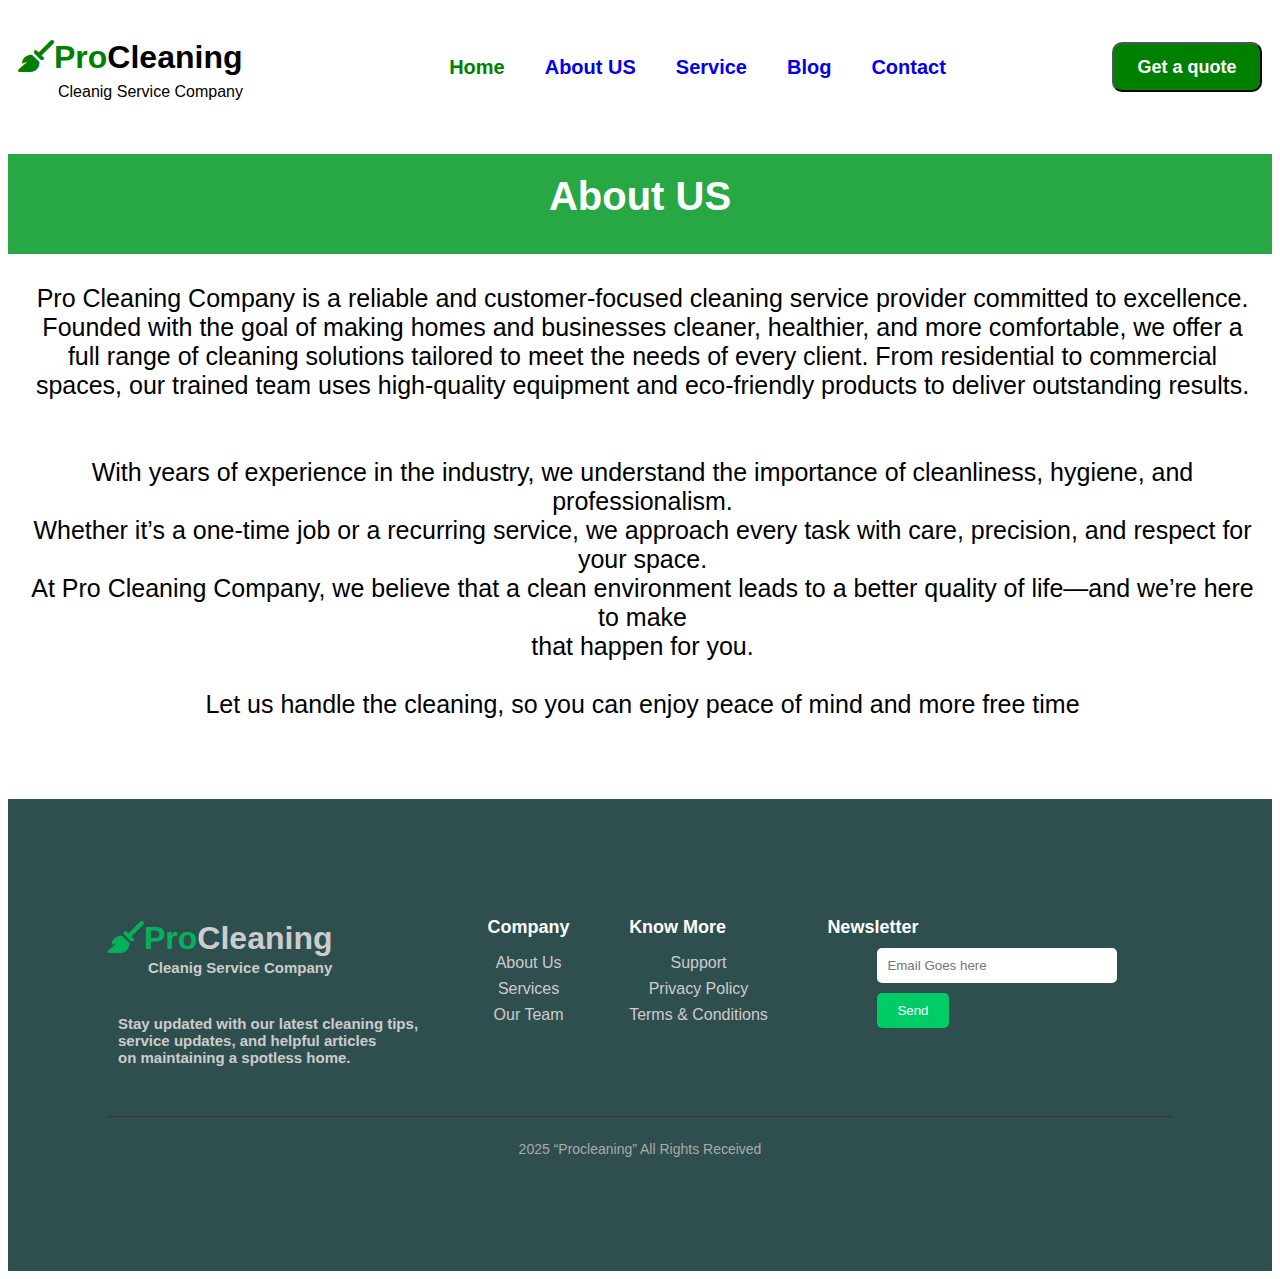
<file: Aboutus.html>
<!DOCTYPE html>
<html lang="en">
<head>
    <meta charset="UTF-8">
    <meta name="viewport" content="width=device-width, initial-scale=1.0">
    <title>Tijaabo 1</title>
    <link rel="stylesheet" href="https://cdnjs.cloudflare.com/ajax/libs/font-awesome/6.7.2/css/all.min.css" integrity="sha512-Evv84Mr4kqVGRNSgIGL/F/aIDqQb7xQ2vcrdIwxfjThSH8CSR7PBEakCr51Ck+w+/U6swU2Im1vVX0SVk9ABhg==" crossorigin="anonymous" referrerpolicy="no-referrer" />
    <link rel="stylesheet" href="styl.css">
</head>
<body>

    <div class="header">
        <div class="logo"> 
            <h1><span><i class="fa-solid fa-broom"></i>Pro</span>Cleaning</h1>
            <b class="fa-solid fa-bars"></b>
            <p>Cleanig Service Company</p>
            
            

        </div>
        <ul>
            <li><a href="index.html"><span>Home</span></a></li>
            <li> <a href="Aboutus.html">About US </a></li>
            <li><a href="Service.html">Service </a></li>
            <li><a href="Blog.html">Blog </a></li>
            <li><a href="Contacts.html">Contact </a></li>
        </ul>
        
        

        <button class="btsing">Get a quote</button>

    </div>

    <!---AboutUs-->
    <div class="about-us">
        <h1>About US</h1>

    </div>

    <div class="about-text">
        <p>Pro Cleaning Company is a reliable and customer-focused cleaning service provider committed to excellence. <br> Founded with the goal of making homes and businesses cleaner, healthier, and more comfortable, we offer a <br>full range of cleaning solutions tailored to meet the needs of every client. From residential to commercial <br>spaces, our trained team uses high-quality equipment and eco-friendly products to deliver outstanding results.
        <br> <br> <br> With years of experience in the industry, we understand the importance of cleanliness, hygiene, and professionalism. <br>Whether it’s a one-time job or a recurring service, we approach every task with care, precision, and respect for your space. <br> At Pro Cleaning Company, we believe that a clean environment leads to a better quality of life—and we’re here to make <br> that happen for you. <br> <br>Let us handle the cleaning, so you can enjoy peace of mind and more free time</p>

    </div>

    <!--footer-->

    <footer class="footer">
  <div class="foo-ter">
    <div class="logo">
       <h1><span><i class="fa-solid fa-broom"></i>Pro</span>Cleaning</h1>
       <h6>Cleanig Service Company</h6>
      <b><p>Stay updated with our latest cleaning tips, <br>service updates, and helpful articles <br> on maintaining a spotless home.</p></b>
    </div>
    <div class="footer-section links">
      <h3>Company</h3>
      <ul>
        <li><a href="#">About Us</a></li>
        <li><a href="#">Services</a></li>
        <li><a href="#">Our Team</a></li>
      </ul>
    </div>
    <div class="footer-section links">
      <h3>Know More</h3>
      <ul>
        <li><a href="#">Support</a></li>
        <li><a href="#">Privacy Policy</a></li>
        <li><a href="#">Terms &amp; Conditions</a></li>
      </ul>
    </div>
    <div class="footer-section newsletter">
      <h3>Newsletter</h3>
      <input type="email" placeholder="Email Goes here" />
      <button type="submit">Send</button>
    </div>
  </div>
  <div class="footer-bottom">
    <p>2025 “Procleaning” All Rights Received</p>
  </div>
</footer>

    
    
    


        

    
    
</body>
</html>
</file>
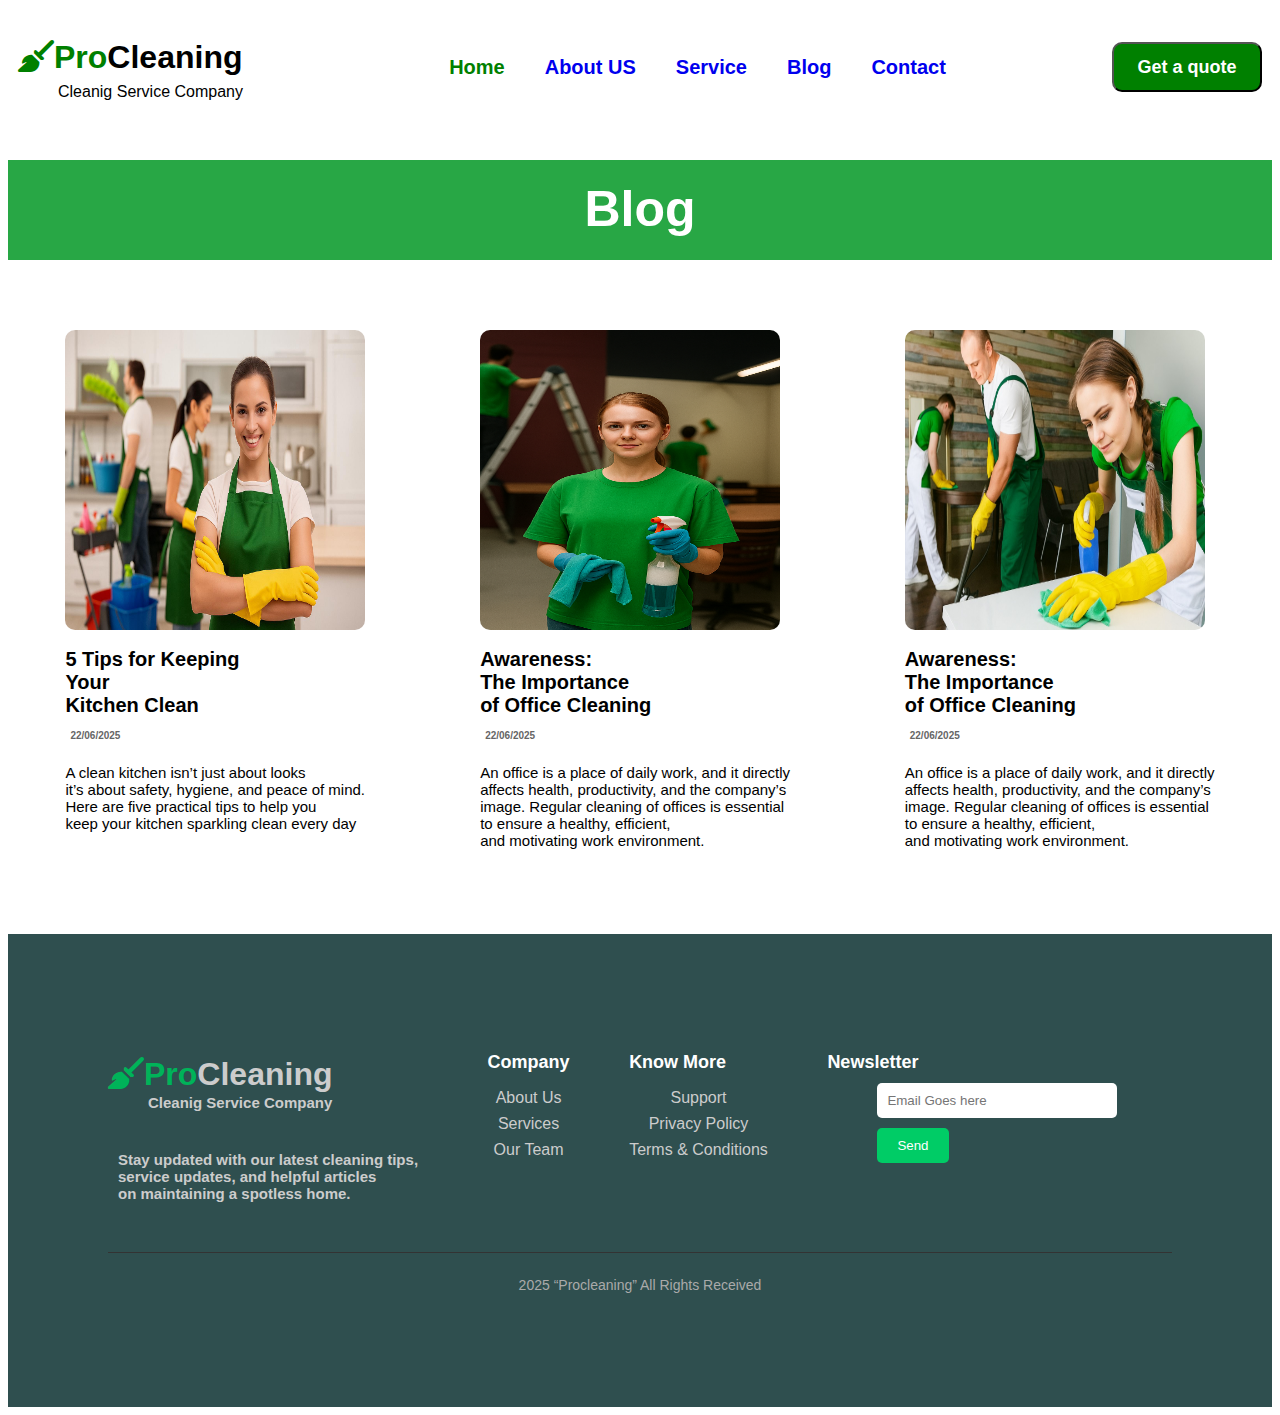
<file: Blog.html>
<!DOCTYPE html>
<html lang="en">
<head>
    <meta charset="UTF-8">
    <meta name="viewport" content="width=device-width, initial-scale=1.0">
    <title>Document</title>
    <link rel="stylesheet" href="styl.css">
    <link rel="stylesheet" href="https://cdnjs.cloudflare.com/ajax/libs/font-awesome/6.7.2/css/all.min.css" integrity="sha512-Evv84Mr4kqVGRNSgIGL/F/aIDqQb7xQ2vcrdIwxfjThSH8CSR7PBEakCr51Ck+w+/U6swU2Im1vVX0SVk9ABhg==" crossorigin="anonymous" referrerpolicy="no-referrer" />
</head>
<body>
     <div class="header">
        <div class="logo"> 
            <h1><span><i class="fa-solid fa-broom"></i>Pro</span>Cleaning</h1>
            <b class="fa-solid fa-bars"></b>
            <p>Cleanig Service Company</p>
            
            

        </div>
        <ul>
            <li><a href="index.html"><span>Home</span></a></li>
            <li> <a href="Aboutus.html">About US </a></li>
            <li><a href="Service.html">Service </a></li>
            <li><a href="Blog.html">Blog </a></li>
            <li><a href="Contacts.html">Contact </a></li>
        </ul>
        
        

        <button class="btsing">Get a quote</button>

    </div>

   <!--Blog--> 

    <div class="blog">
        <h1>Blog</h1>

    </div>

    <div class="blog-text">
        <div class="blog0">
        <img src="Images/WhatsApp Image 2025-06-22 at 21.09.43_e51ec7fd.jpg">
        
        <h1>5 Tips for Keeping <br>Your <br>Kitchen Clean</h1>
        <h6>22/06/2025</h6>
        
        <p>A clean kitchen isn’t just about looks <br>it’s about safety, hygiene, and peace of mind. <br>Here are five practical tips to help you <br> keep your kitchen sparkling clean every day</p>
        </div>
        <div class="blog1">
            <img src="Images/image.png">
            <h1>Awareness: <br> The Importance <br>of Office Cleaning</h1>
            <h6>22/06/2025</h6>
            <p>An office is a place of daily work, and it directly <br>affects health, productivity, and the company’s <br>image. Regular cleaning of offices is essential <br>to ensure a healthy, efficient, <br>and motivating work environment.</p>

        </div>

         
        <div class="blog2">
            <img src="Images/WhatsApp Image 2025-06-22 at 23.17.15_174e0bc2.jpg">
            <h1>Awareness: <br> The Importance <br>of Office Cleaning</h1>
            <h6>22/06/2025</h6>
            <p>An office is a place of daily work, and it directly <br>affects health, productivity, and the company’s <br>image. Regular cleaning of offices is essential <br>to ensure a healthy, efficient, <br>and motivating work environment.</p>
       </div>

       <div class="blog3">
        <h1>Have Any Quations?</h1>
        
        <button class="book-appointment">Book Appointment</button>
        <button class="call-now">Call now (+252) 615994400</button>

       </div>
       
        
    </div>

    
        
    </div>

    <!--footer-->

    <footer class="footer">
  <div class="foo-ter">
    <div class="logo">
       <h1><span><i class="fa-solid fa-broom"></i>Pro</span>Cleaning</h1>
       <h6>Cleanig Service Company</h6>
      <b><p>Stay updated with our latest cleaning tips, <br>service updates, and helpful articles <br> on maintaining a spotless home.</p></b>
    </div>
    <div class="footer-section links">
      <h3>Company</h3>
      <ul>
        <li><a href="#">About Us</a></li>
        <li><a href="#">Services</a></li>
        <li><a href="#">Our Team</a></li>
      </ul>
    </div>
    <div class="footer-section links">
      <h3>Know More</h3>
      <ul>
        <li><a href="#">Support</a></li>
        <li><a href="#">Privacy Policy</a></li>
        <li><a href="#">Terms &amp; Conditions</a></li>
      </ul>
    </div>
    <div class="footer-section newsletter">
      <h3>Newsletter</h3>
      <input type="email" placeholder="Email Goes here" />
      <button type="submit">Send</button>
    </div>
  </div>
  <div class="footer-bottom">
    <p>2025 “Procleaning” All Rights Received</p>
  </div>
</footer>



    
</body>
</html>
</file>
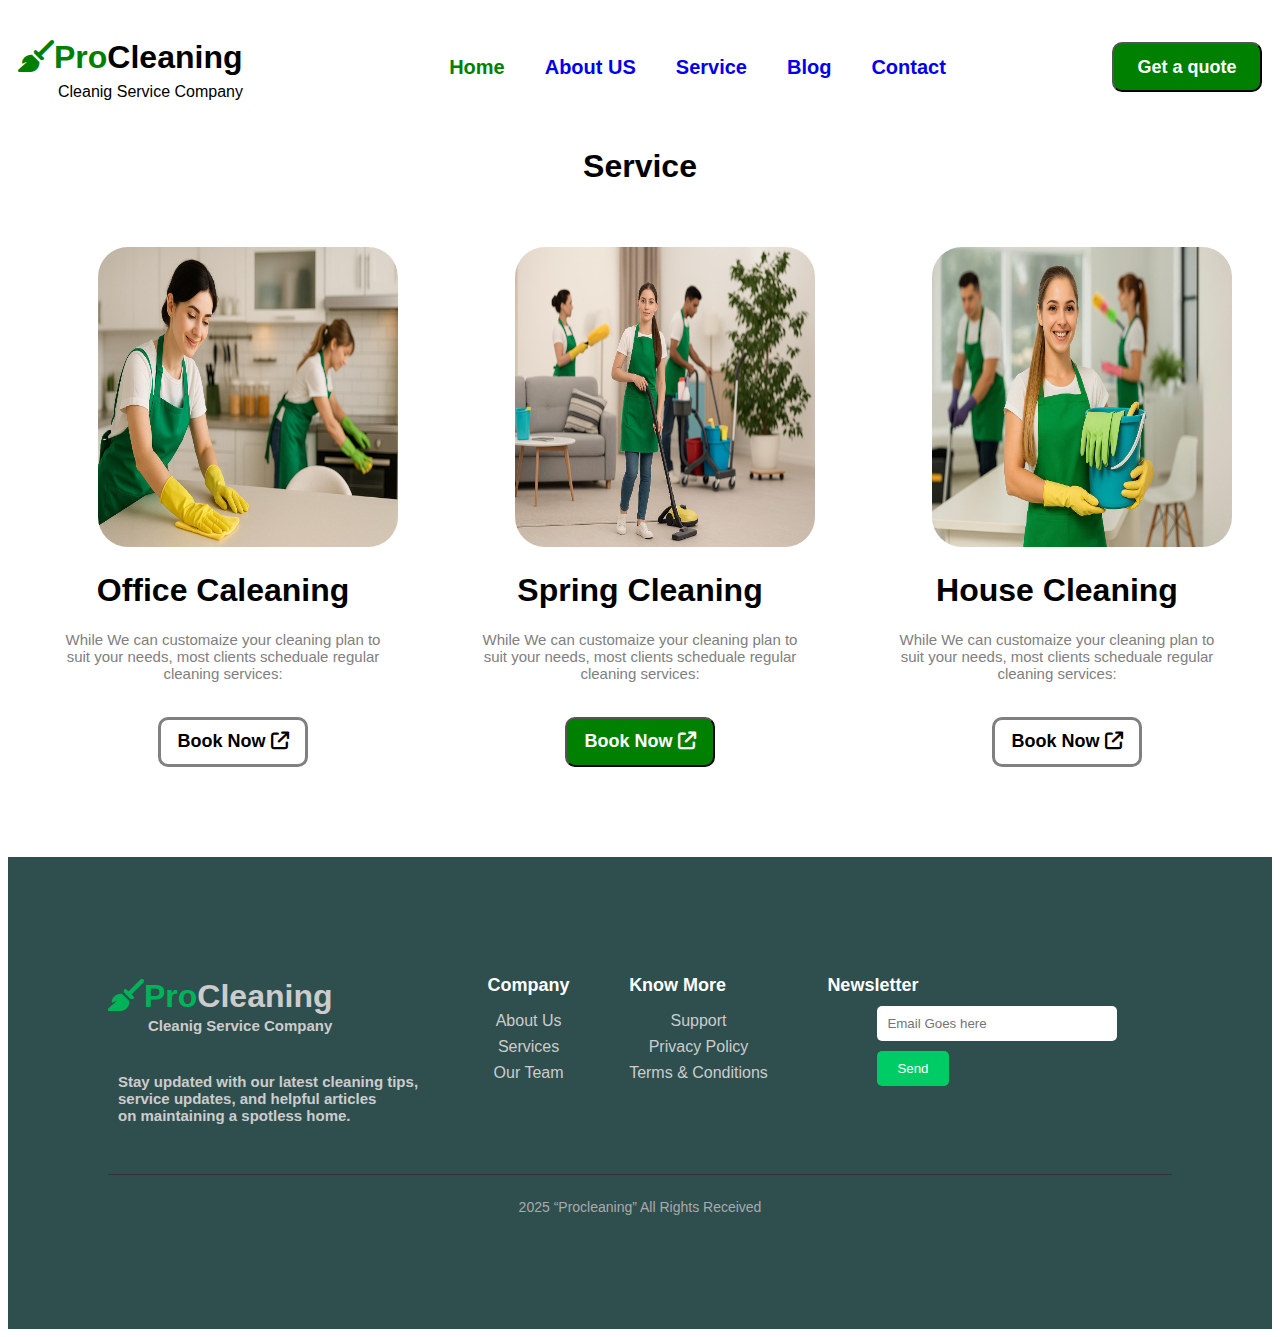
<file: Service.html>
<!DOCTYPE html>
<html lang="en">
<head>
    <meta charset="UTF-8">
    <meta name="viewport" content="width=device-width, initial-scale=1.0">
    <title>Document</title>
    <link rel="stylesheet" href="https://cdnjs.cloudflare.com/ajax/libs/font-awesome/6.7.2/css/all.min.css" integrity="sha512-Evv84Mr4kqVGRNSgIGL/F/aIDqQb7xQ2vcrdIwxfjThSH8CSR7PBEakCr51Ck+w+/U6swU2Im1vVX0SVk9ABhg==" crossorigin="anonymous" referrerpolicy="no-referrer" />
    <link rel="stylesheet" href="styl.css">
</head>
<body>
    <div class="header">
        <div class="logo"> 
            <h1><span><i class="fa-solid fa-broom"></i>Pro</span>Cleaning</h1>
            <b class="fa-solid fa-bars"></b>
            <p>Cleanig Service Company</p>
            
            

        </div>
        <ul>
            <li><a href="index.html"><span>Home</span></a></li>
            <li> <a href="Aboutus.html">About US </a></li>
            <li><a href="Service.html">Service </a></li>
            <li><a href="Blog.html">Blog </a></li>
            <li><a href="Contacts.html">Contact </a></li>
        </ul>
        
        

        <button class="btsing">Get a quote</button>

    </div>
    <!--Product-->

    <div class="product">
        <h1>Service</h1>

    </div>

    <div class="reader">
        <div class="pic">
            <img src="Images/WhatsApp Image 2025-06-01 at 15.36.04_70d17f2e.jpg" alt="">
            <h1>Office Caleaning</h1>
            <p>While We can customaize your cleaning plan to <br> suit your needs, most clients scheduale regular <br> cleaning services:</p>
            <button class="btloging">Book Now <i class="fa-solid fa-arrow-up-right-from-square"></i></button>
             </div>

          <div class="pic2">
            <img src="Images/WhatsApp Image 2025-06-01 at 15.36.03_5fcab9ff.jpg" alt="">
            <h1>Spring Cleaning</h1>
            <p>While We can customaize your cleaning plan to <br> suit your needs, most clients scheduale regular <br> cleaning services:</p>
            <button class="btsing">Book Now <span><i class="fa-solid fa-arrow-up-right-from-square"></i></span></button>
           </div>
             
             <div class="pic2">
            <img src="Images/WhatsApp Image 2025-06-01 at 15.36.04_f1098aca.jpg" alt="">
            <h1>House Cleaning</h1>
           <p>While We can customaize your cleaning plan to <br> suit your needs, most clients scheduale regular <br> cleaning services:</p>
           <button class="btloging">Book Now <i class="fa-solid fa-arrow-up-right-from-square"></i></button>
             </div>
             </div>


             <!--footer-->

    <footer class="footer">
  <div class="foo-ter">
    <div class="logo">
       <h1><span><i class="fa-solid fa-broom"></i>Pro</span>Cleaning</h1>
       <h6>Cleanig Service Company</h6>
      <b><p>Stay updated with our latest cleaning tips, <br>service updates, and helpful articles <br> on maintaining a spotless home.</p></b>
    </div>
    <div class="footer-section links">
      <h3>Company</h3>
      <ul>
        <li><a href="Aboutus.html">About Us</a></li>
        <li><a href="Service.html">Services</a></li>
        <li><a href="#">Our Team</a></li>
      </ul>
    </div>
    <div class="footer-section links">
      <h3>Know More</h3>
      <ul>
        <li><a href="Blog.html">Support</a></li>
        <li><a href="Contacts.html">Privacy Policy</a></li>
        <li><a href="#">Terms &amp; Conditions</a></li>
      </ul>
    </div>
    <div class="footer-section newsletter">
      <h3>Newsletter</h3>
      <input type="email" placeholder="Email Goes here" />
      <button type="submit">Send</button>
    </div>
  </div>
  <div class="footer-bottom">
    <p>2025 “Procleaning” All Rights Received</p>
  </div>
</footer>
</body>
</html>
</file>
<file: styl.css>
*{
    margin: none;
    padding: none;
    font-family: 'Gill Sans', 'Gill Sans MT', Calibri, 'Trebuchet MS', sans-serif;
}

body{
    overflow-x: hidden;
    overflow-y: outo;
}


.header{
    display: flex;
    justify-content: space-between;
    padding: 40px 20px;
    align-items: center;  
    
}

.header a{
    text-decoration: none;
}

.header b{
    display: none;
}




.header ul{
    list-style: none;
    display: flex;
    gap: 40px;
    font-weight: bold;
    font-size: 20px;
}

.header span{
    color: green;
}


.btsing{
    width: 150px;
    height: 50px;
    background-color: green;
    color: white;
    border-radius: 10px;
    font-weight: bold;
    font-size: 18px;
}

.btsing:hover{
    transform: scale(.80);
}


.header p{
    margin-top: -15px;
    margin-left: 40px;
}

.about-us{
    background-color: #28a745;
    height: 100px;
    margin-top: -70px;
    text-align: center;

}

.about-us h1{
    padding: 20px 10px;
    color: white;
    font-size: 40px;
}

.about-text{
    font-size: 25px;
    padding: 100px;
    margin-left: 300px;
}

.product{
    text-align: center;
}


.blog{
    background-color: #28a745;
    height: 100px;
    margin-top: -70px;
    text-align: center;

}

.blog h1{
    padding: 20px 10px;
    color: white;
    font-size: 50px;

}

.blog-text{
    padding: 20xp 20px;
    margin-top: 50px;
    display: flex;
    gap: 40px;
    justify-content: center;
}

.blog-text img{
    width: 300px;
    height: 350px;
    border-radius: 10px;
}

.blog3{
    background-color:gray;
    width: 400px;
    margin-left: 30px;
    border-radius: 10px;
}



.blog3 h1{
    font-size: 50px;
    color: white;
    text-align: center;
}

.blog2 h6{
    color: #666;
    margin-top: -20px;
    font-size: 10px;
    margin-left: 5px;
}

.blog1 h6{
    color: #666;
    margin-top: -20px;
    font-size: 10px;
    margin-left: 5px;

}

.blog0 h6{
    color: #666;
    margin-top: -20px;
    font-size: 10px;
    margin-left: 5px;
   
}

.book-appointment{
    background-color: green;
    width: 200px;
    height: 50px;
    color: white;
    font-size: 20px;
    border-radius: 10px;
    padding: 10px;
    font-weight: bold;
    align-items: center;
    border: none;
    cursor: pointer;
    margin-left: 100px;
}
.blog0 :hover {
    transform: scale(0.99);
}

.blog1 :hover{
    transform: scale(0.99);
}

.blog2 :hover{
    transform: scale(0.99);
}

.blog3 :hover{
    transform: scale(0.99);
}

.call-now{
    background-color: transparent;
    width: 220px;
    height: 50px;
    color: white;
    font-size: 15px;
    border-radius: 10px;
    padding: 10px;
    font-weight: bold;
    align-items: center;
    border: none;
    cursor: pointer;
    margin-top: 20px;
    margin-left: 100px;
    border: 2px solid green;

}

.contant{
    background-color: #28a745;
    height: 100px;
    margin-top: -70px;
    text-align: center;

}

.contant h1{
   padding: 20px 10px;
    color: white;
    font-size: 50px;

}

.contact-container {
  display: flex;
  flex-wrap: wrap;
  padding: 40px;
  max-width: 1200px;
  margin: auto;
  background-color: #fff;
  align-items: center;
}

.contact-left, .contact-right {
  flex: 1;
  min-width: 300px;
  padding: 20px;
}

.contact-left h2,
.contact-right h2 {
  font-size: 28px;
  margin-bottom: 20px;
}

.contact-item {
  display: flex;
  align-items: center;
  margin-bottom: 20px;
}

.contact-item img {
  width: 30px;
  height: 30px;
  margin-right: 15px;
}

form input, form textarea {
  width: 100%;
  padding: 12px;
  margin: 10px 0;
  border: 1px solid #ccc;
  border-radius: 4px;
}

form button {
  background-color: #28a745;
  color: white;
  border: none;
  padding: 12px 20px;
  cursor: pointer;
  border-radius: 4px;
  font-size: 16px;
}

form button:hover {
  background-color: gray;
}

.contact-item{
    background-color: transparent;
    width: 500px;
    height: 50px;
    border-radius: 10px;
    border: 0.3px solid gray;
    padding: 10px 10px;
    align-items: center;
    margin-top: 30px;
}

.contact-item i{
    background-color: #28a745;
    border-radius: 50%;
    width: 20px;
    height: 20px;
    font-size: 20px;
    padding: 10px;
    color: #fff;
    text-align: center;
    cursor: pointer;
    
    align-items: center;
    margin-top: 20px;
}
.contact-item p{
    margin-left: 50px;
    margin-top: -10px;
}




.leader{
    background-image: linear-gradient(rgba(0,0,0,0.6),rgba(0,0,0,0.6)), url(https://img.freepik.com/free-vector/spacious-room-interior-with-sofa-floor-lamps-decorative-purplish-tones-colored-leaves-plants-realistic_1284-29025.jpg?uid=R47329669&ga=GA1.1.2003465477.1705441583&semt=ais_items_boosted&w=740);
    height: 550px;
    background-repeat: no-repeat;
    background-size: 100% 600px;
    display: flex;
    justify-content: space-between;
    transition: all 1.2s;
    
    
}

.box{
    padding: 50px 100px;
    color: white;
}

.box h1{
    font-size: 80px;
    margin-top: -30px;
     transform: translateX(-100px) scale(0.8);
    animation: slideScale 1.8s ease-in-out forwards;

}

.box h5{
    font-size: 20px;
    transform: translateX(-100px) scale(0.8);
    animation: slideScale 1.8s ease-in-out forwards;


}

.box p{
    font-size: 20px;
    margin-top: -30px;
   transform: translateX(-100px) scale(0.8);
    animation: slideScale 1.8s ease-in-out forwards;

}

.btloging{
    font-weight: bold;
    border: 3px solid black;
    background-color: transparent;
    border-radius: 10px;
    width: 150px;
    height: 50px;
    margin-left: 20px;
    color: white;
    font-size: 15px;
    cursor: pointer;
    transition: background 0.5s
}
.btloging:hover{
    background-color: #00b359;
}

.btloging:hover{
    transform: scale(.80);
}

.image img{
    height: 615px;
    margin-top: -50px;
    
}

.heading{
    display: flex;
    justify-content: space-around;
    margin-top: 50px;
    text-underline-position: below;
    
}

.reader{
    padding: 40px 40px;
    text-align: center;
    
    display: flex;
    text-align: center;
    margin-left: px;
    justify-content: space-between;

}

.pic:hover{
    transform: scale(0.99);
}

.reader img{
    width: 450px;
    height: 450px;
    border-radius: 30px;
    
    
}

.pic2:hover{
    transform: scale(0.99);
}

.pic4:hover{
    transform: scale(0.99);
}

.lowkan :hover{
    transform: scale(0.99);

}

.pic9:hover{
    transform: scale(0.99);
}

.pic10:hover{
    transform: scale(0.99);
}



.reader p{
    font-size: 15px;
    color: gray;
    
}

.reader .btloging{
    color: black;
    border: 3px solid gray;
    margin-top: 20px;
    font-size: 18px;
}

 
.reader .btsing{
    color: white;
    margin-top: 20px;
    font-size: 18px;

}

.conatiner{
    display: flex;
    align-items: center;
    justify-content: space-around;
    padding: 40px,40px;
    margin-top: 50px;
    position: relative;
    
}

.conatiner img {
    width: 400px;
    height: 400px;
    padding: 10px, 10px;
    border-radius: 10px;
    margin-left: -11px;
    margin-top: 11px;
}

.conatiner h5{
    color: gray;
    font-size: 18px;
}

.conatiner p{
    font-size: 20px;
}

.conatiner h1{
    font-size: 50px;
}


.pic4{
    background-color: green;
    width: 400px;
    height: 400px;
    border-radius: 10px;
}

.pic5{
   background-color: white;
    width: 220px;
    height: 220px;
    border-radius: 10px;
    margin-top: -300px;
    position: relative;
    margin-left: -100px;
    
}

.pic5 img{
    width: 220px;
    height: 220px;
    margin-top: 11px;
    
}



.night{ 
    display: flex;
    justify-content: space-around;
    margin-top: 50px;
    text-underline-position: below;
    

}

.lowkan{
    display: flex;
    justify-content: space-around;
    gap: 30px;
   
    margin-top: 50px;
}

.lowkan i{
    color: goldenrod;
    
}

.lowkan img{
    width: 400px;
    height: 400px;
     border-radius: 10px;

}

.pic7{
    background-color: white;
    width: 400px;
    height: 620px;
    border: 1px solid gray;
    border-radius: 10px;
    padding: 1px;
    
}





.icon i{
    display: flex;
    justify-content: center;
    gap: 50px;

}

.cofee{
    display: flex;
    gap: 30px;
    margin-top: 30px;
}


.cofee i{
    gap:500px;
    font-size: 18px;
    color: black;
    
}

.awes img{
    width: 400px;
    height: 400px;
    margin-left: 11px;
    margin-top: 11px;
    
}

.awes {
    display: flex;
    align-items: center;
    justify-content: space-around;
    padding: 40px,20px;
    margin-top: 50px;
    position: relative;
    

}



.phone2{
    display: flex;
} 
    

.pic9{
    background-color: green;
    width: 400px;
    height: 400px;
    border-radius: 10px;
    margin-top: 70px;
}

.pic9 img{
    border-radius: 10px;
}

.pic10 img{
    width: 220px;
    height: 220px;
    margin-top: 11px;
    border-radius: 10px;
}

.pic10 {
    background-color: white;
    width: 220px;
    height: 220px;
    border-radius: 10px;
    margin-top: 250px;
    position: relative;
    margin-left: -400px;
    

}

.feutured{
    margin-left: 300px;
    margin-top: -195px;
    
}

.phone h1{
    font-size: 50px;
   
}

.phone p{
    font-size: 20px;
    color: gray;
    
}

.phone h3{
    background-color: #e0dcdc;
    width: 220px;
    height: 30px;
    padding: 10px 10px;
    border-radius: 4px;
    font-size: 15px;
    
    
}

.phone span i{
    color: white;
    font-weight: bold;
    font-size: 20px;
    border-radius: 50%;
    background-color: green;
    width: 20px;
    height: 20px;
    padding: 3px 3px;

}

.phone h4{
    background-color: #e0dcdc;
    width: 220px;
    height: 30px;
    padding: 10px 10px;
    border-radius: 4px;
    font-size: 15px;
    

}



.phone span i{
    color: white;
    font-weight: bold;
    font-size: 20px;
    border-radius: 50%;
    background-color: green;
    width: 20px;
    height: 20px;
    padding: 3px 3px;
    }



.book-know{
    background-color: green;
    color: white;
    padding: 10px;
    border: none;
    width: 170px;
    font-size: 20px;
    border-radius: 4px;
    margin-top: 50px;
    
    
    
}

.now-more{

    
    background-color: transparent;
    color: black;
    padding: 10px;
    border: none;
    width: 170px;
    font-size: 20px;
    border-radius: 4px;
    border: 1px solid black;
    margin-left: 5px;
    
    

}

.center{
    background-color: green;
    width: 100%;
    height: 500px;
    text-align: center;
    margin-top: 50px;
    padding: 40px;
    color: white;
    align-items: center;
}

.center h1{
    font-size: 35px;
}

.center h6{
    font-size: 20px;
}

.charg{
    background-color: white;
    width: 300px;
    height: 30px;
    padding: 10px 10px;
    align-items: center;
    border-radius: 50px;
    margin-left: 800px;


}

.backgages{
    margin-top: -300px;
}

.backgages button{
    margin-left: 50px;

}

.backgages h3{
    text-align: center;
}



.month{
    background-color: green;
    width: 100px;
    height: 30px;
    border: none;
    color: white;
    font-size: 20px;
    padding: 2px 2px;
    border-radius: 40px;
    cursor: pointer;
    
}

.yer{
    margin-left: 10px;
    background-color: white;
    width: 100px;
    height: 30px;
    border: none;
    color: rgb(2, 2, 2);
    font-size: 20px;
    padding: 2px 2px;
    border-radius: 40px;
    border: 1px solid black;
    cursor: pointer;
    
    
}



.backgages{
   display: flex;
   justify-content: center;
   flex-wrap: wrap;
   gap: 30px;
   align-items: center;
   margin-top: -250px;
    
   
    
}

.pricing-card-1{
    background-color: white;
    color: #333;
    border-radius: 10px;
    padding: 25px;
    width: 300px;
    height: 500px;
    box-shadow: 0px 0px 10px 2px black;
    margin-top: 50px;
}


.pricing-card-2{
    background-color: white;
    color: #333;
    border-radius: 10px;
    padding: 25px;
    width: 300px;
    height: 500px;
    box-shadow: 0px 0px 10px 2px black;
    margin-top: 50px;
}


.pricing-card-3{
   background-color: white;
    color: #333;
    border-radius: 10px;
    padding: 25px;
    width: 300px;
    height: 500px;
    box-shadow: 0px 0px 10px 2px black;
    margin-top: 50px;
}



.pricing-card-1:hover{
     transform: scale(0.99);
}
.pricing-card-2:hover{
     transform: scale(0.99);
}
.pricing-card-3:hover{
     transform: scale(0.99);
}

.prise{
    font-size: 30px;
    font-weight: bold;
    margin-bottom: 15px;
    background-color: green;
    border-radius: 10px;
    width: 200px;
    height: 50px;
    color: white;
    margin-left: 50PX;
    text-align: center;
    padding: 5px 5px;
    cursor: pointer;
}

.prise span{
    font-size: 15px;
    font-weight: none;
}

.package-card ul{
    padding: 0px;
    text-align: left;
    margin-bottom: 20px;
    font-size: 18px;
    margin-left: 30px;
}

.habeen{
    background-color: transparent;
    width: 200px;
    height: 50px;
    color: black;
    border: 1px solid black;
    border-radius: 10px;
    font-size: 20px;
    cursor: pointer;
    
}

.maalin{
    background-color: green;
    width: 200px;
    height: 50px;
    color: rgb(255, 255, 255);
    border: 1px solid black;
    border-radius: 10px;
    font-size: 20px;
    cursor: pointer;

}

.testimonial-section {
  display: flex;
  align-items: center;
  justify-content: space-between;
  gap: 40px;
  max-width: 1100px;
  margin: auto;
  margin-top: 50px;
  
}

.testimonial-text {
  max-width: 40%;
  color: #333;
}

.client-info h3{
    color: #333;
}


.testimonial-text h2 {
  font-size: 28px;
  font-weight: 700;
  margin-bottom: 10px;
}

.testimonial-text p {
  color: #777;
  font-size: 16px;
  line-height: 1.5;
}

.nav-buttons {
  margin-top: 20px;
}

.nav {
  padding: 10px;
  border: none;
  margin-right: 10px;
  border-radius: 6px;
  font-size: 18px;
  cursor: pointer;
}

.nav.prev {
  background: #e9f5e9;
  color: green;
}

.nav.next {
  background: #28a745;
  color: white;
}

.testimonial-card {
  background: white;
  border-left:  5px solid #28a745;
  border-right: 5px solid gray;
  border-radius: 15px;
  padding: 20px;
  max-width: 480px;
  position: relative;
  display: flex;
  align-items: flex-start;
  gap: 15px;
  box-shadow: 0 4px 20px rgba(0, 0, 0, 0.05);
}

.testimonial-card img {
  width: 80px;
  height: 80px;
  border-radius: 50%;
  
}

.client-info {
  flex: 1;
}

.client-info h3 {
  margin: 0;
  font-size: 18px;
}

.client-info .role {
  color: #666;
  font-size: 14px;
  margin-bottom: 5px;
}

.stars {
  color: orange;
  margin-bottom: 10px;
}

.feedback {
  font-size: 15px;
  color: #444;
}

.quote-icon {
  position: absolute;
  top: 15px;
  right: 15px;
  font-size: 30px;
  color: #28a745;
}


.footer {
  background-color: #2F4F4F;
  padding: 40px 20px 20px;
  color: #ccc;
  padding: 100px 100px;
  margin-top: 50px;
  
}

.footer h6{
    margin-top: -20px;
    margin-left: 40px;
    font-size: 15px;
}

.footer span{
    color: #00b359;
}

.foo-ter {
  display: flex;
  flex-wrap: wrap;
  justify-content: space-between;
  gap: 20px;
 
}

.footer-section {
  margin-left: 20px;
}

.footer-section h2 {
  font-size: 24px;
  color: #fff;
}

.logo-text .highlight {
  color: #00cc66;
}

.footer-section p {
  font-size: 14px;
  line-height: 2;
}

.footer-section h3 {
  font-size: 18px;
  margin-bottom: 10px;
  color: #fff;
}

.footer-section ul {
  list-style: none;
  padding: 0;
  text-align: center;
}

.footer-section ul li {
  margin-bottom: 8px;
}

.footer-section ul li a {
  color: #ccc;
  text-decoration: none;
}

.footer-section ul li a:hover {
  color: #00cc66;
}


.footer-section input[type="email"] {
  padding: 10px;
  border: none;
  width: 100%;
  max-width: 220px;
  margin-bottom: 10px;
  border-radius: 5px;
  margin-left: 50px;
}

.footer-section button {
  padding: 10px 20px;
  background-color: #00cc66;
  color: white;
  border: none;
  border-radius: 5px;
  cursor: pointer;
  margin-left: 50px;
}

.footer-section button:hover {
  background-color: gray;
}

.footer-bottom {
  text-align: center;
  margin-top: 30px;
  border-top: 1px solid #333;
  padding-top: 10px;
  font-size: 14px;
  color: #aaa;
}

.footer-bottom:hover{
    color: #00b359;
}

@media (max-width: 390px){
    .header{
        display: block;
        padding: 10px 10px;
        font-size: 15px;
        
    }

    .header ul{
        display: none;
    }

    .header button{
        align-items: center;
        margin-left: 40px;
        display: none;
    }

    .header b{
        display: block;
    }
    .leader{
        display: block;
}

.box{
    padding: 10px 10px;
    margin-left: 20px;
}

.box h1{
    display: block;
    font-size: 25px;
    margin-top: 10px;
}
 .box h5{
    margin-top: -20px;
    font-size: 10px;
    margin-top: 10px;
 }

 .box p{
    font-size: 15px;
    margin-top: 10px;
 }
 .image img{
    width: 350px;
    height: 348px;
    margin-left: 10px;
 }

 .heading{
    display: block;
    text-align: center;
 }

 .reader{
    display: block;
    flex-direction: column;
    margin-left: 10px;
    align-items: center;
    padding: 10px 10px;
    
 }

 .reader img{
    display: block;
    width: 330px;
    height: 330px;
    
    margin-top: 20px;
 }

 .pic{
    display: block;
 }

 .conatiner{
    display: block;
    padding: 10px 10px;
    align-items: center;
    text-align: center;
 }

 .conatiner h1{
    font-size: 25px;
    align-items: center;
 }

 .conatiner p{
    font-size: 25px;
    align-items: center;

 }

 .conatiner img{
    width: 230px;
    height: 220px;
    margin-top: 11px;
    margin-left: -11px;
    
    
 }

 .pic4{
    width: 230px;
    height: 200px;
    margin-top: 100px;
    margin-left: 80px;
    align-items: center;
    display: block;
    
    
 }

.pic5 {
    margin-top: -200px;
    width: 180px;
    height: 180px;
    margin-left: -60px;
    
    
}

.pic5 img{
    width: 180px;
    height: 180px;

}

.night{
    display: block;
    padding: 10px 10px;
}

.night h1{
    font-size: 25px;
    text-align: center;
}

.night h2{
    font-size: 25px;
    text-align: center;
    color: #666;
}

.night p{
    font-size: 25px;
    text-align: center;
}

.lowkan{
    display: block;
    flex-direction: column;
    padding: 10px 5px;
    
    
}

.pic6 img{
    width: 350px;
    height: 350px;
    margin-top: 10px;
    margin-left: 10px;
}

.pic6{
    text-align: center;
    
}

.cofee{
    text-align: center;
    margin-left: 100px;
}

.lowkan p{
    text-align: center;
}

.pic7 {
    display: block;
    text-align: center;
    background-color: white;
    width: 350px;
    height: 620px;
    border: 1px solid gray;
    border-radius: 10px;
    padding: 1px;
    margin-top: 20px;
    
    
}

.pic7 img{
    width: 340px;
    height: 350px;
    margin-top: 4px;
    margin-left: px;
}
.pic8 img{
    width: 360px;
    height: 350px;
    margin-top: 4px;
    margin-left: -6px;
    margin-top: 20px;

}

.pic8{
    text-align: center;
}

.awes{
    display: block;
    align-items: center;
    padding: 10px 10px;
   
}


.pic9 img{
    width: 340px;
    height: 340px;
}

.pic9{
    width: 340px;
    height: 340px;
}

.awes h1{
    font-size: 30px;
    margin-top: -400px;
    text-align: center;
}

.awes p{
    font-size: 20px;
    text-align: center;
}

.phone{
    align-items: center;
}

.awes h3 {
    display: block;
    flex-direction: column;
    align-items: center;
    margin-left: 50px;
    

}

.feutured{
    margin-top: 50px;
    margin-left: -40px;
}

.book-know{
    margin-left: 100px;
    align-items: center;
    margin-bottom: 20px;
}

.now-more{
    margin-left: 100px;
}

.center{
    display: block;
    padding: 20px 10px;
    
}

.center h1{
    font-size: 25px;
}

.backgages{
    display: block;
    flex-direction: column;
    padding: 10px 10px;
    align-items: center;
    margin-left: 20px;
    margin-top: -400px;
}

.footer{
    display: block;
    padding: 10px 10px;
}

.foo-ter h6{
    font-size: 15px;
}

.foo-ter p{
   
   font-size: 15px;
   margin-left: 30px;
}


.about-us{
    display: block;
    margin-top: .5px

}

.about-text{
    display: block;
    padding: 5px 10px;
    margin-left: 5px;
    font-size: 15px;
    
}

.blog{
    display: block;
    margin-top: 20px;
}

.blog-text{
    display: block;
    flex-direction: column;
    padding: 10px 10px;
    align-items: center;
   
}

.blog-text img{
    width: 350px;
}

.blog3{
    display: block;
    margin-left: -10px;
    height: 300px;
}

.contant{
    display: block;
    margin-top: 5px;
}

.contact-container{
    display: block;
    padding: 5px 10px;
}

.contact-item{
    width: 300px;
}
 
}


@media (min-width: 428px) and (max-width:956px){


     .header{
        display: block;
        padding: 10px 10px;
        font-size: 15px;
        
    }

    .header ul{
        display: none;
    }

    .header button{
        align-items: center;
        margin-left: 40px;
        display: none;
    }

    .header b{
        display: block;
    }
    .leader{
        display: block;
}

.box{
    padding: 10px 10px;
    margin-left: 20px;
}

.box h1{
    display: block;
    font-size: 25px;
    margin-top: 10px;
}
 .box h5{
    margin-top: -20px;
    font-size: 10px;
    margin-top: 10px;
 }

 .box p{
    font-size: 15px;
    margin-top: 10px;
 }
 .image img{
    width: 350px;
    height: 348px;
    margin-left: 10px;
 }

 .heading{
    display: block;
    text-align: center;
 }

 .reader{
    display: block;
    flex-direction: column;
    margin-left: 10px;
    align-items: center;
    padding: 10px 10px;
    
 }

 .reader img{
    display: block;
    width: 330px;
    height: 330px;
    
    margin-top: 20px;
 }

 .pic{
    display: block;
 }

 .conatiner{
    display: block;
    padding: 10px 10px;
    align-items: center;
    text-align: center;
 }

 .conatiner h1{
    font-size: 25px;
    align-items: center;
 }

 .conatiner p{
    font-size: 25px;
    align-items: center;

 }

 .conatiner img{
    width: 230px;
    height: 220px;
    margin-top: 11px;
    margin-left: -11px;
    
    
 }

 .pic4{
    width: 230px;
    height: 200px;
    margin-top: 100px;
    margin-left: 80px;
    align-items: center;
    display: block;
    
    
 }

.pic5 {
    margin-top: -200px;
    width: 180px;
    height: 180px;
    margin-left: -60px;
    
    
}

.pic5 img{
    width: 180px;
    height: 180px;

}

.night{
    display: block;
    padding: 10px 10px;
}

.night h1{
    font-size: 25px;
    text-align: center;
}

.night h2{
    font-size: 25px;
    text-align: center;
    color: #666;
}

.night p{
    font-size: 25px;
    text-align: center;
}

.lowkan{
    display: block;
    flex-direction: column;
    padding: 10px 5px;
    
    
}

.pic6 img{
    width: 350px;
    height: 350px;
    margin-top: 10px;
    margin-left: 10px;
}

.pic6{
    text-align: center;
    
}

.cofee{
    text-align: center;
    margin-left: 100px;
}

.lowkan p{
    text-align: center;
}

.pic7 {
    display: block;
    text-align: center;
    background-color: white;
    width: 350px;
    height: 620px;
    border: 1px solid gray;
    border-radius: 10px;
    padding: 1px;
    margin-top: 20px;
    
    
}

.pic7 img{
    width: 340px;
    height: 350px;
    margin-top: 4px;
    margin-left: px;
}
.pic8 img{
    width: 360px;
    height: 350px;
    margin-top: 4px;
    margin-left: -6px;
    margin-top: 20px;

}

.pic8{
    text-align: center;
}

.awes{
    display: block;
    align-items: center;
    padding: 10px 10px;
   
}


.pic9 img{
    width: 340px;
    height: 340px;
}

.pic9{
    width: 340px;
    height: 340px;
}

.awes h1{
    font-size: 30px;
    margin-top: -400px;
    text-align: center;
}

.awes p{
    font-size: 20px;
    text-align: center;
}

.phone{
    align-items: center;
}

.awes h3 {
    display: block;
    flex-direction: column;
    align-items: center;
    margin-left: 50px;
    

}

.feutured{
    margin-top: 50px;
    margin-left: -40px;
}

.book-know{
    margin-left: 100px;
    align-items: center;
    margin-bottom: 20px;
}

.now-more{
    margin-left: 100px;
}

.center{
    display: block;
    padding: 20px 10px;
    
}

.center h1{
    font-size: 25px;
}

.backgages{
    display: block;
    flex-direction: column;
    padding: 10px 10px;
    align-items: center;
    margin-left: 20px;
    margin-top: -400px;
}

.footer{
    display: block;
    padding: 10px 10px;
}

.foo-ter h6{
    font-size: 15px;
}

.foo-ter p{
   
   font-size: 15px;
   margin-left: 30px;
}


.about-us{
    display: block;
    margin-top: .5px

}

.about-text{
    display: block;
    padding: 5px 10px;
    margin-left: 5px;
    font-size: 15px;
    
}

.blog{
    display: block;
    margin-top: 20px;
}

.blog-text{
    display: block;
    flex-direction: column;
    padding: 10px 10px;
    align-items: center;
   
}

.blog-text img{
    width: 350px;
}

.blog3{
    display: block;
    margin-left: -10px;
    height: 300px;
}

.contant{
    display: block;
    margin-top: 5px;
}

.contact-container{
    display: block;
    padding: 5px 10px;
}

.contact-item{
    width: 300px;
}

}


@media (min-width: 375px) and (max-width:896px){
     .header{
        display: block;
        padding: 10px 10px;
        font-size: 15px;
        
    }

    .header ul{
        display: none;
    }

    .header button{
        align-items: center;
        margin-left: 40px;
        display: none;
    }

    .header b{
        display: block;
    }
    .leader{
        display: block;
}

.box{
    padding: 10px 10px;
    margin-left: 20px;
}

.box h1{
    display: block;
    font-size: 25px;
    margin-top: 10px;
}
 .box h5{
    margin-top: -20px;
    font-size: 10px;
    margin-top: 10px;
 }

 .box p{
    font-size: 15px;
    margin-top: 10px;
 }
 .image img{
    width: 350px;
    height: 348px;
    margin-left: 10px;
 }

 .heading{
    display: block;
    text-align: center;
 }

 .reader{
    display: block;
    flex-direction: column;
    margin-left: 10px;
    align-items: center;
    padding: 10px 10px;
    
 }

 .reader img{
    display: block;
    width: 330px;
    height: 330px;
    
    margin-top: 20px;
 }

 .pic{
    display: block;
 }

 .conatiner{
    display: block;
    padding: 10px 10px;
    align-items: center;
    text-align: center;
 }

 .conatiner h1{
    font-size: 25px;
    align-items: center;
 }

 .conatiner p{
    font-size: 25px;
    align-items: center;

 }

 .conatiner img{
    width: 230px;
    height: 220px;
    margin-top: 11px;
    margin-left: -11px;
    
    
 }

 .pic4{
    width: 230px;
    height: 200px;
    margin-top: 100px;
    margin-left: 80px;
    align-items: center;
    display: block;
    
    
 }

.pic5 {
    margin-top: -200px;
    width: 180px;
    height: 180px;
    margin-left: -60px;
    
    
}

.pic5 img{
    width: 180px;
    height: 180px;

}

.night{
    display: block;
    padding: 10px 10px;
}

.night h1{
    font-size: 25px;
    text-align: center;
}

.night h2{
    font-size: 25px;
    text-align: center;
    color: #666;
}

.night p{
    font-size: 25px;
    text-align: center;
}

.lowkan{
    display: block;
    flex-direction: column;
    padding: 10px 5px;
    
    
}

.pic6 img{
    width: 350px;
    height: 350px;
    margin-top: 10px;
    margin-left: 10px;
}

.pic6{
    text-align: center;
    
}

.cofee{
    text-align: center;
    margin-left: 100px;
}

.lowkan p{
    text-align: center;
}

.pic7 {
    display: block;
    text-align: center;
    background-color: white;
    width: 350px;
    height: 620px;
    border: 1px solid gray;
    border-radius: 10px;
    padding: 1px;
    margin-top: 20px;
    
    
}

.pic7 img{
    width: 340px;
    height: 350px;
    margin-top: 4px;
    margin-left: px;
}
.pic8 img{
    width: 360px;
    height: 350px;
    margin-top: 4px;
    margin-left: -6px;
    margin-top: 20px;

}

.pic8{
    text-align: center;
}

.awes{
    display: block;
    align-items: center;
    padding: 10px 10px;
   
}


.pic9 img{
    width: 340px;
    height: 340px;
}

.pic9{
    width: 340px;
    height: 340px;
}

.awes h1{
    font-size: 30px;
    margin-top: -400px;
    text-align: center;
}

.awes p{
    font-size: 20px;
    text-align: center;
}

.phone{
    align-items: center;
}

.awes h3 {
    display: block;
    flex-direction: column;
    align-items: center;
    margin-left: 50px;
    

}

.feutured{
    margin-top: 50px;
    margin-left: -40px;
}

.book-know{
    margin-left: 100px;
    align-items: center;
    margin-bottom: 20px;
}

.now-more{
    margin-left: 100px;
}

.center{
    display: block;
    padding: 20px 10px;
    
}

.center h1{
    font-size: 25px;
}

.backgages{
    display: block;
    flex-direction: column;
    padding: 10px 10px;
    align-items: center;
    margin-left: 20px;
    margin-top: -400px;
}

.footer{
    display: block;
    padding: 10px 10px;
}

.foo-ter h6{
    font-size: 15px;
}

.foo-ter p{
   
   font-size: 15px;
   margin-left: 30px;
}


.about-us{
    display: block;
    margin-top: .5px

}

.about-text{
    display: block;
    padding: 5px 10px;
    margin-left: 5px;
    font-size: 15px;
    
}

.blog{
    display: block;
    margin-top: 20px;
}

.blog-text{
    display: block;
    flex-direction: column;
    padding: 10px 10px;
    align-items: center;
   
}

.blog-text img{
    width: 350px;
}

.blog3{
    display: block;
    margin-left: -10px;
    height: 300px;
}

.contant{
    display: block;
    margin-top: 5px;
}

.contact-container{
    display: block;
    padding: 5px 10px;
}

.contact-item{
    width: 300px;
}



}


@media (min-width: 768px) and (max-width:1024px){
    .header{
        display: block;
        padding: 10px 10px;
       
        
    }

    .header ul{
        display: none;
    }

    .header button{
        align-items: center;
        margin-left: 40px;
        display: none;
    }

    .header b{
        display: block;
    }
    .leader{
        display: block;
        
       
}
.box{
    padding: 10px 10px;
    margin-left: 20px;
}

.box h1{
    display: block;
    font-size: 60px;
    margin-top: 10px;
}
 .box h5{
    margin-top: -20px;
    font-size: 20px;
    margin-top: 10px;
 }

 .box p{
    font-size: 20px;
    margin-top: 10px;
 }
 .image img{
    width: 350px;
    height: 348px;
    margin-left: 400px;
    margin-top: -245px;
 }

 .heading{
    display: block;
    text-align: center;
 }

 .heading h1{
    font-size: 50px;
 }

 .heading h2{
    font-size: 50px;
 }

 .heading p{
    font-size: 25px;
 }

 .reader{
    display: block;
    flex-direction: column;
    align-items: center;
    margin-top: 30px;

 }

.reader button{
    margin-bottom: 20px;
}

.reader img{
    width: 600px;
    height: 500px;
    margin-left: 50px;
}



 .pic{
    display: block;
    margin-top: 30px;
   
    
 }

 

 .conatiner{
    display: block;
    text-align: center;
 }

 .conatiner h1{
    font-size: 25px;
    align-items: center;
 }

 .conatiner p{
    font-size: 25px;
    align-items: center;

 }

 .conatiner img{
    width: 500px;
    height: 400px;
    margin-top: 11px;
    margin-left: -11px;
    
    
 }

 .pic4{
    width: 500px;
    height: 400px;
    margin-top: 100px;
    margin-left: 150px;
    align-items: center;
    display: block;
    
    
 }

.pic5 {
    margin-top: -200px;
    width: 180px;
    height: 180px;
    margin-left: -60px;
    
    
}

.pic5 img{
    width: 180px;
    height: 180px;

}

.night{
    display: block;
    padding: 10px 10px;
}

.night h1{
    font-size: 30px;
    text-align: center;
}

.night h2{
    font-size: 25px;
    text-align: center;
    color: #666;
}

.night p{
    font-size: 25px;
    text-align: center;
}

.lowkan{
    display: block;
    flex-direction: column;
    align-items: center;
    padding: 40px 50px;
}

.lowkan img{
    margin-left: 50px;
    width: 600px;
    height: 600px;
}

.pic6{
text-align: center;
    
}

.pic6 p{
    font-size: 30px;
}

.cofee{
    text-align: center;
    margin-left: 250px;
}

.pic7{
    margin-left: 50px;
    width: 610px;
    height: 865px;
    margin-top: 20px;
    text-align: center;
    
}
.pic7 img{
    margin-left: 2px;
    margin-top: 5px;
    
}

.pic7 p{
    font-size: 30px;
}
.pic8{
    margin-top: 20px;
    text-align: center;
}

.pic8 p{
    font-size: 30px;
}

.awes{
    display: block;
    align-items: center;
}

.awes h1{
    font-size: 30px;
    margin-top: -400px;
    text-align: center;
}


.awes p{
    font-size: 30px;
    text-align: center;
}

.phone{
    align-items: center;
}

.awes h3 {
    display: block;
    flex-direction: column;
    align-items: center;
    margin-left: 50px;

}

.pic9 img{
    width: 600px;
    height: 540px;
    margin-top: -20px;
    margin-left: 10px;
    align-items: center;
    display: block;
    

}

.pic9{
    width: 550px;
    height: 550px;
    margin-top: 100px;
    margin-left: 100px;
    align-items: center;
    display: block;
    
}


.feutured{
    margin-left: 340px;
    margin-top: -190px;
}

.book-know{
    margin-left: 150px;
    align-items: center;
    margin-bottom: 20px;
}

.now-more{
    margin-left: 100px;
}

.center{
    display: block;
    padding: 20px 10px;
    
}

.center h1{
    font-size: 30px;
}

.backgages{
    display: block;
    flex-direction: column;
    padding: 10px 10px;
    align-items: center;
    margin-left: 20px;
    margin-top: -250px
    
}

.pricing-card-1{
    width: 400px;
    height: 500px;
    margin-left: 100px;

}
.pricing-card-2{
    width: 400px;
    height: 500px;
    margin-left: 100px;

}

.pricing-card-3{
    width: 400px;
    height: 500px;
    margin-left: 100px;

}

.footer{
    display: block;
    flex-direction: column;
    align-items: center;
    text-align: center;
    padding: 5px 10px;
}



.foo-ter{
    display: block;
    
}



.foo-ter h6{
    font-size: 15px;
    
}


.foo-ter p{
   display: block;
   font-size: 35px;
   margin-left: 20px;
   text-align: left;
}

.foo-ter .logo{
    text-align: left;
}

.footer-section {
  display: block;
  text-align: left;
}

.footer-section h3 {
    text-align: left;
}

.footer-section ul{
    text-align: left;
}
.footer-section input[type="email"] {
    margin-left: -10px;
    margin-top: 20px;

}

.about-us{
    display: block;
    margin-top: .5px

}

.about-text{
    display: block;
    padding: 5px 10px;
    margin-left: 5px;
    font-size: 20px;
    
}

.blog{
    display: block;
    margin-top: 20px;
}

.blog-text{
    display: block;
    flex-direction: column;
    padding: 10px 10px;
    margin-left: 20px;
    
   
}

.blog-text img{
    width: 700px;
    height: 500px;
}

.blog1 img{
    height: 700px;
}
.blog-text h1{
    font-size: 50px;
    
}

.blog-text h6{
    font-size: 20px;
}
.blog-text p{
font-size: 25px;
}


.blog3{
    display: block;
    margin-left: -20px;
    width: 700px;
    height: 300px;
}

.contant{
    display: block;
    margin-top: 5px;
}

.contact-container{
    display: block;
    padding: 5px 10px;
}

.contact-item{
    width: 650px;
}

.contact-right p{
    font-size: 30px;
}

.charg{
    margin-left:200px;
    margin-top: 20px;
}

}

@media (max-width: 1280px) and (min-width: 800px){
     .header{
        display: flex;
        padding: 10px 10px;
        align-items: center;

    }
   

    .header button{
        align-items: center;
        
        
    }

    .header b{
        display: none;
    }
    .leader{
        display: block;
        margin-top: 50px;
        
       
}
.box{
    padding: 10px 10px;
    margin-left: 20px;
}

.box h1{
    
    font-size: 60px;
    margin-top: 10px;
}
 .box h5{
    margin-top: -20px;
    font-size: 20px;
    margin-top: 10px;
 }

 .box p{
    font-size: 20px;
    margin-top: 10px;
 }
 .image img{
    width: 600px;
    height: 600px;
    margin-left: 700px;
    margin-top: -490px;

    
 }

 .heading{
    display: flex;
   
 }

 .heading h1{
    font-size: 40px;
 }

 .heading h2{
    font-size: 40px;
 }

 .heading p{
    font-size: 20px;
 }

 .reader{
    display: flex;
    align-items: center;

 }


.reader img{
    width: 300px;
    height: 300px;
    margin-left: 50px;
}


 

 .conatiner{
    display: flex;
    
 }

 .conatiner h1{
    font-size: 25px;
    
 }

 .conatiner p{
    font-size: 25px;
    align-items: center;

 }

 .conatiner img{
    width: 300px;
    height: 300px;
    margin-top: 11px;
    margin-left: -11px;
    
    
 }

 .pic4{
    width: 300px;
    height: 300px;
    margin-top: 100px;
   
    
 }

.pic5 {
    margin-top: -200px;
    width: 180px;
    height: 180px;
    margin-left: -60px;
    
    
}

.pic5 img{
    width: 180px;
    height: 180px;

}

.night{
    display: flex
    
}

.night h1{
    font-size: 30px;
    text-align: center;
}

.night h2{
    font-size: 25px;
    text-align: center;
    color: #000000;
}

.night p{
    font-size: 25px;
    text-align: center;
}

.lowkan{
    display: flex;
    align-items: center;
    padding: 10px 10px;
    
   
   
}

.lowkan img{
    width: 400px;
    height: 400px;
}

.pic6{
text-align: center;
    
}

.pic6 p{
    font-size: 18px;
}

.cofee{
    margin-left: 100px;
   
}

.pic7{
    width: 400px;
    height: 620px;
    margin-top: 20px;
    text-align: center;
    
}


.pic7 p{
    font-size: 18px;
}
.pic8{
    text-align: center;
}

.pic8 p{
    font-size: 18px;
}

.awes {
    display: flex;
    align-items: center;
    justify-content: space-around;
    padding: 40px,20px;
    margin-top: 50px;
    position: relative;
    gap: 100px;
    text-align: center;
    

}



.phone{
    margin-left: px;
    align-items: center;
    
} 
    

.pic9{
    background-color: green;
    width: 400px;
    height: 400px;
    border-radius: 10px;
    margin-top: 70px;
}

.pic9 img{
    border-radius: 10px;
}

.pic10 img{
    width: 220px;
    height: 220px;
    margin-top: 11px;
    border-radius: 10px;
    margin-left: 0px;
}

.pic10 {
    background-color: white;
    width: 220px;
    height: 220px;
    border-radius: 10px;
    margin-top: 250px;
    position: relative;
    margin-left: -400px;
    
}


.feutured{
    margin-left: 340px;
    margin-top: -190px;
}


.book-know{
    margin-left: 150px;
    align-items: center;
    margin-bottom: 20px;
    margin-left: -150px;
}

.now-more{
    margin-left:20px;
}

.center{
    display: block;
    padding: 20px 10px;
    
}


.charg{
    margin-left: 460px;
}

.center h1{
    font-size: 30px;
}


.backgages{
    display: flex;
    padding: 10px 10px;
    align-items: center;

}

.foo-ter {
  display: flex;
  flex-wrap: wrap;
  justify-content: space-between;

}




.foo-ter p{
    font-size: 15px;
    
    padding: 5px 10px;
}



.about-us{
    margin-top: .5px

}

.about-text{
    text-align: center;
    padding: 5px 10px;
    margin-left: 5px;
    font-size: 25px;
    
}

.blog{
    margin-top: 20px;
}

.blog-text{
    display: flex;
    padding: 20px 20px;
    justify-content: space-around;
    
    
   
}

.blog-text img{
    width: 300px;
    height: 300px;
}

.blog1 img{
    height: 300px;
}
.blog-text h1{
    font-size: 20px;
    
}

.blog-text h6{
    font-size: 10px;
    margin-top: 10px;
}
.blog-text p{
font-size: 15px;
}


.blog3{
    display: none;
    width: 250px;
    height: 500px;
    margin-left: -20px;
}

.book-appointment{
    width: 100px;
    margin-left: -1px;
}

.contant{
    margin-top: -5px;
}

}

@keyframes slideScale{
    
to { opacity: 1;
    transform: translateX(-100px) scale(0.8);
    opacity: 0;
}
100%{
    transform: translateX(0) scale(1); 
    opacity: 1;
}



}

@keyframes zoomIn{
    0%{
        background-size: 110%;
    }
    100%{
        background-size: 120%;
    }
}


@keyframes anim{
    0%{
        transform: scalex(10);  
    }

    100%{
        transform: scale(1);
    }
}
</file>
